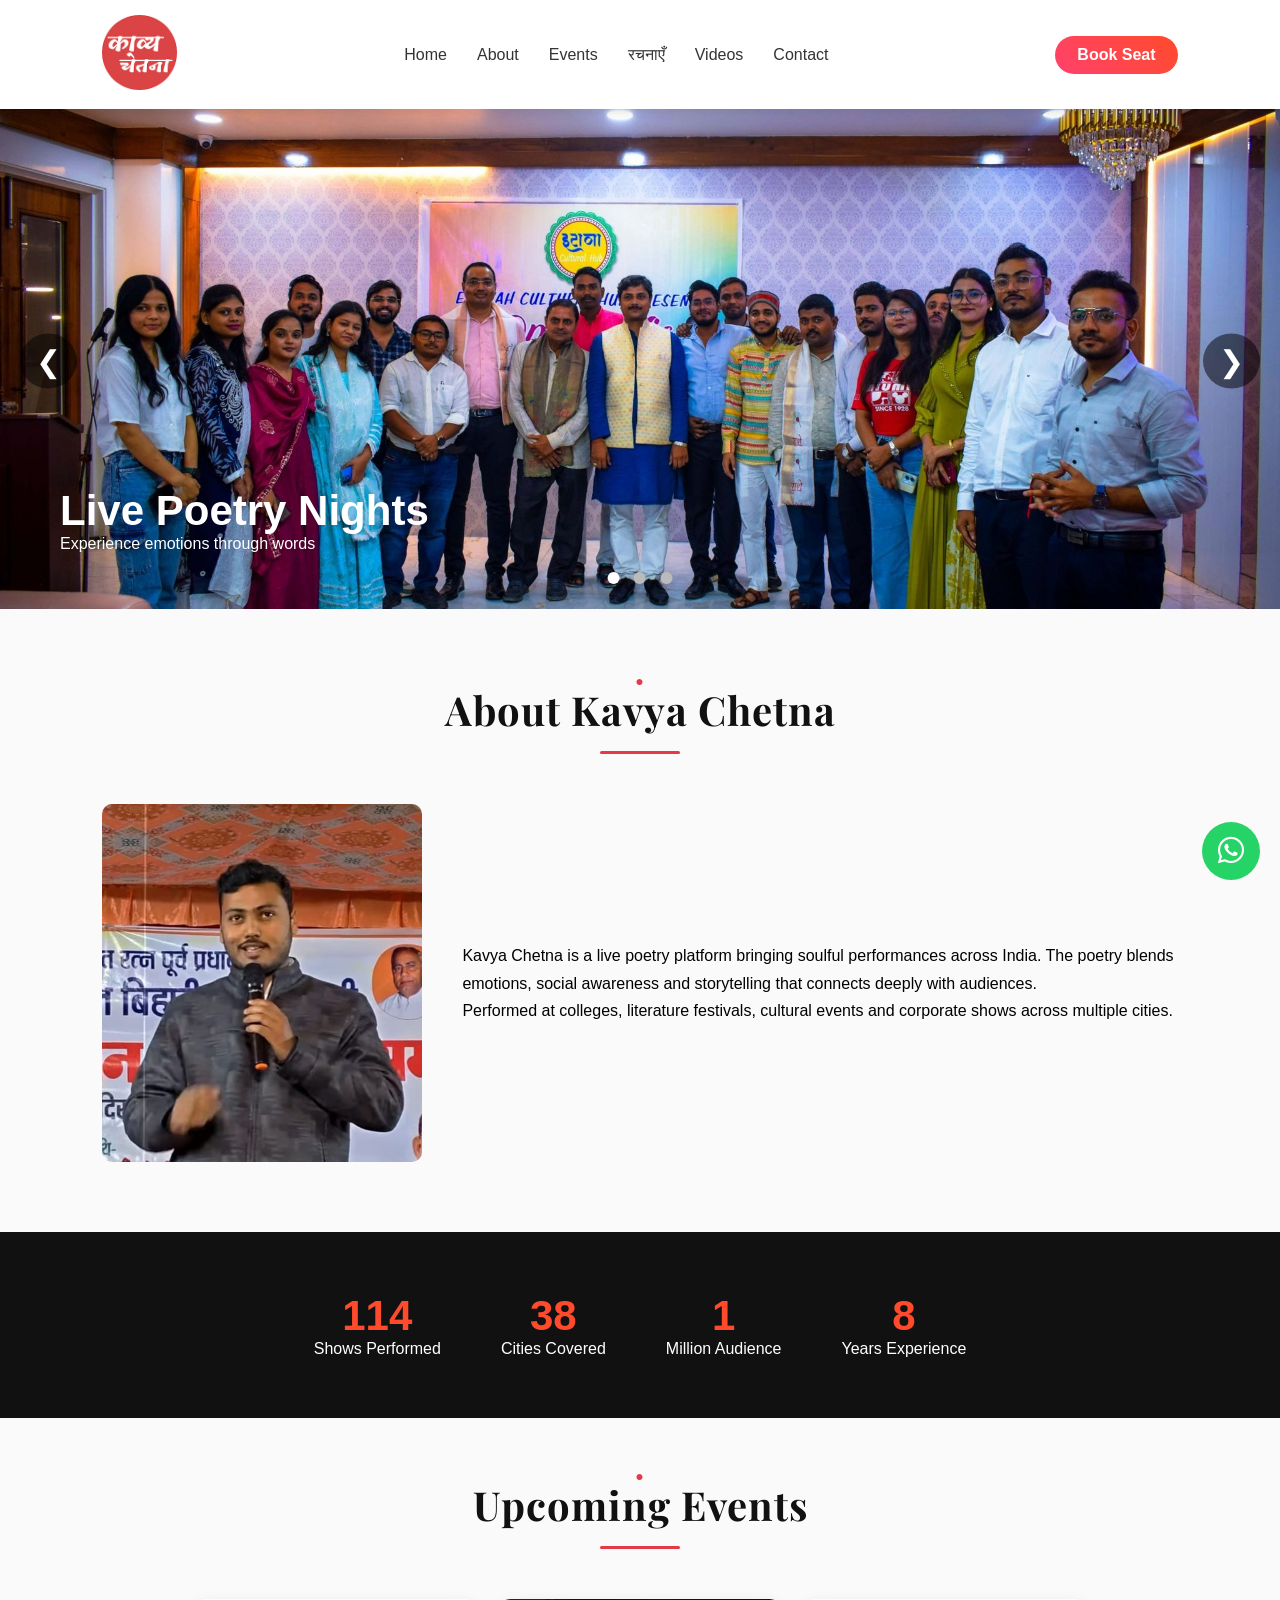
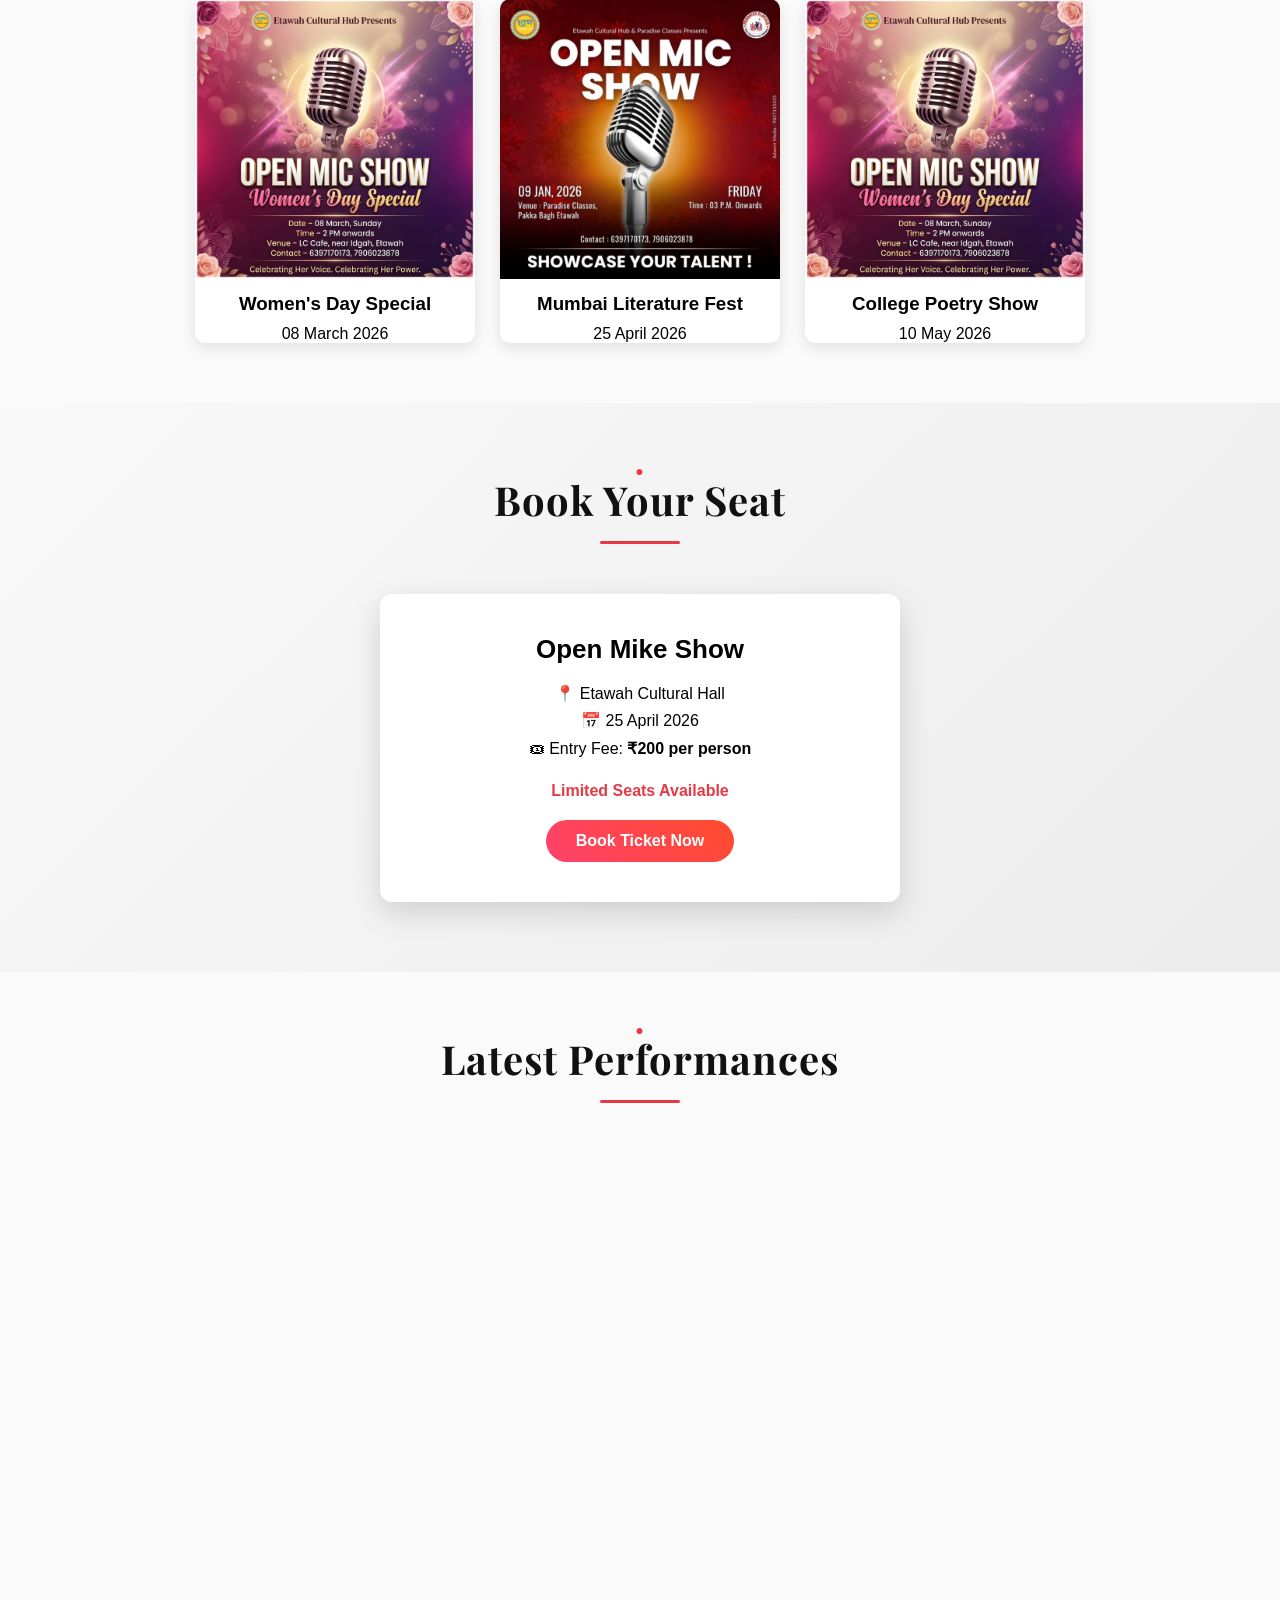
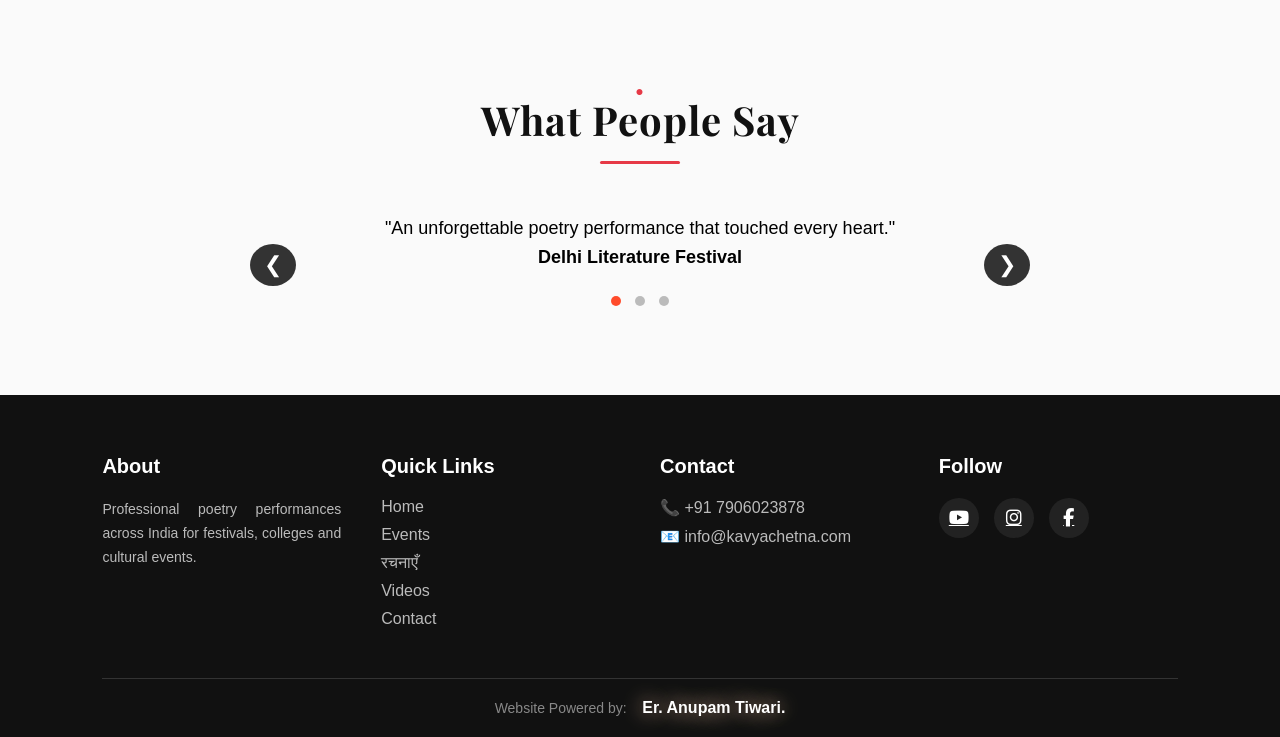
<file: index.html>
<!DOCTYPE html>
<html lang="en">
<head>

<meta charset="UTF-8">
<meta name="viewport" content="width=device-width, initial-scale=1.0">

<title>Kavya Chetna | Poetry Shows</title>

<link rel="stylesheet" href="style.css">

<link rel="stylesheet"
href="https://cdnjs.cloudflare.com/ajax/libs/font-awesome/6.5.0/css/all.min.css">

<link href="https://fonts.googleapis.com/css2?family=Playfair+Display:wght@500;600;700&display=swap" rel="stylesheet">

</head>

<body>

<!-- HEADER -->

<header class="header">

<div class="logo">
<img src="images/logo.jpg">
</div>

<nav class="nav" id="navMenu">

<a href="index.html">Home</a>
<a href="#about">About</a>
<a href="#events">Events</a>
<a href="poetry.html">रचनाएँ</a>
<a href="#videos">Videos</a>
<a href="#contact">Contact</a>

</nav>

<div class="menu-toggle" id="menuToggle">
<i class="fas fa-bars"></i>
</div>

<a class="book-btn" href="https://wa.me/917906023878" target="_blank">
Book Seat
</a>

</header>

<!-- HERO -->

<section class="hero">

<div class="slider">

<div class="slide active">
<img src="images/bnr1.jpg">
<div class="caption">
<h1>Live Poetry Nights</h1>
<p>Experience emotions through words</p>
</div>
</div>

<div class="slide">
<img src="images/banner3.jpg">
<div class="caption">
<h1>Delhi Poetry Festival</h1>
<p>Upcoming Live Performance</p>
</div>
</div>

<div class="slide">
<img src="images/bnr.jpg">
<div class="caption">
<h1>Book Your Event</h1>
<p>College | Corporate | Private Shows</p>
</div>
</div>

<button class="prev">&#10094;</button>
<button class="next">&#10095;</button>

<div class="dots">
<span class="dot active"></span>
<span class="dot"></span>
<span class="dot"></span>
</div>

</div>

</section>

<!-- ABOUT -->

<section class="about" id="about">

<h2>About Kavya Chetna</h2>

<div class="about-container">

<img src="images/pr.jpg">

<div class="about-text">

<p>
Kavya Chetna is a live poetry platform bringing soulful
performances across India. The poetry blends emotions,
social awareness and storytelling that connects deeply
with audiences.
</p>

<p>
Performed at colleges, literature festivals, cultural
events and corporate shows across multiple cities.
</p>

</div>

</div>

</section>

<!-- STATS -->

<section class="stats">

<div class="stat">
<h3 class="counter" data-target="150">0</h3>
<p>Shows Performed</p>
</div>

<div class="stat">
<h3 class="counter" data-target="50">0</h3>
<p>Cities Covered</p>
</div>

<div class="stat">
<h3 class="counter" data-target="1">0</h3>
<p>Million Audience</p>
</div>

<div class="stat">
<h3 class="counter" data-target="10">0</h3>
<p>Years Experience</p>
</div>

</section>

<!-- EVENTS -->

<section class="events" id="events">

<h2>Upcoming Events</h2>

<div class="event-container">

<div class="event-card">
<img src="images/ev1.jpg">
<h3>Women's Day Special</h3>
<p>08 March 2026</p>
</div>

<div class="event-card">
<img src="images/ev2.jpg">
<h3>Mumbai Literature Fest</h3>
<p>25 April 2026</p>
</div>

<div class="event-card">
<img src="images/ev1.jpg">
<h3>College Poetry Show</h3>
<p>10 May 2026</p>
</div>

</div>

</section>



<section class="tickets">

<h2>Book Your Seat</h2>

<div class="ticket-box">

<h3>Open Mike Show</h3>

<p class="ticket-info">
📍 Etawah Cultural Hall<br>
📅 25 April 2026<br>
🎟 Entry Fee: <strong>₹200 per person</strong>
</p>

<p class="limited">Limited Seats Available</p>

<a href="https://forms.gle/YOUR_GOOGLE_FORM_LINK"
target="_blank"
class="ticket-btn">

Book Ticket Now

</a>

</div>

</section>

<!-- VIDEOS -->

<section class="videos" id="videos">

<h2>Latest Performances</h2>

<div class="video-container">


<div class="video-wrapper">
<blockquote class="instagram-media"
data-instgrm-permalink="https://www.instagram.com/reel/DVoSasGkj0k/"
data-instgrm-version="14"></blockquote>
</div>

<div class="video-wrapper">
<blockquote class="instagram-media"
data-instgrm-permalink="https://www.instagram.com/reel/DJex30MMCJj/"
data-instgrm-version="14"></blockquote>
</div>

<div class="video-wrapper">
<blockquote class="instagram-media"
data-instgrm-permalink="https://www.instagram.com/reel/DRjMCmqj8G4/"
data-instgrm-version="14"></blockquote>
</div>

</div>

</section>

<!-- TESTIMONIALS -->

<section class="testimonials">

<h2>What People Say</h2>

<div class="testimonial-wrapper">

<div class="testimonial-slider">

<div class="testimonial active">
<p>"An unforgettable poetry performance that touched every heart."</p>
<h4>Delhi Literature Festival</h4>
</div>

<div class="testimonial">
<p>"Audience loved every moment. A powerful poetic experience."</p>
<h4>College Cultural Event</h4>
</div>

<div class="testimonial">
<p>"Highly recommended for corporate and cultural events."</p>
<h4>Event Organizer</h4>
</div>

</div>

<!-- ARROWS -->

<button class="t-prev">&#10094;</button>
<button class="t-next">&#10095;</button>

<!-- DOTS -->

<div class="t-dots">
<span class="t-dot active"></span>
<span class="t-dot"></span>
<span class="t-dot"></span>
</div>

</div>

</section>

<!-- CTA 

<section class="cta">

<h2>Book a Live Poetry Show</h2>
<p>For Colleges, Corporate Events and Festivals</p>

<a href="https://wa.me/917906023878" class="cta-btn">
Book Now on WhatsApp
</a>

</section>

-->





<!-- CONTACT 

<section class="enquiry" id="contact">

<h2>Book Poetry Show</h2>

<form>

<input type="text" placeholder="Your Name" required>
<input type="email" placeholder="Email">
<input type="tel" placeholder="Phone Number">
<textarea placeholder="Event Details"></textarea>

<button type="submit">Send Enquiry</button>

</form>

</section>

-->




<!-- WHATSAPP -->

<a href="https://wa.me/917906023878" class="whatsapp">
<i class="fab fa-whatsapp"></i>
</a>

<!-- FOOTER -->

<footer class="footer">

<div class="footer-container">

<div class="footer-col">
<h3>About</h3>
<p>Professional poetry performances across India for
festivals, colleges and cultural events.</p>
</div>

<div class="footer-col">
<h3>Quick Links</h3>
<ul>
<li><a href="index.html">Home</a></li>
<li><a href="#">Events</a></li>
<li><a href="poetry.html">रचनाएँ</a></li>
<li><a href="#">Videos</a></li>
<li><a href="#">Contact</a></li>
</ul>
</div>

<div class="footer-col">
<h3>Contact</h3>
<ul>
<li><a>📞 +91 7906023878</a></li>
<li><a>📧 info@kavyachetna.com</a></li>
</ul>
</div>

<div class="footer-col">

<h3>Follow</h3>

<div class="social-icons">

<a href="https://www.youtube.com/@Kavyachetana" target="_blank" class="youtube"><i class="fab fa-youtube"></i></a>
<a href="https://www.instagram.com/kavyachetana/" target="_blank" class="instagram"><i class="fab fa-instagram"></i></a>
<a href="#" class="facebook"><i class="fab fa-facebook-f"></i></a>

</div>

</div>

</div>

<div class="footer-bottom">
<p>Website Powered by: &nbsp;&nbsp; <span style="font-weight:bold; color:white; font-size: 16px;text-shadow: 0 0 20px rgb(248, 199, 167);"> Er. Anupam Tiwari.</span></p>
</div>

</footer>

<script async src="//www.instagram.com/embed.js"></script>
<script src="script.js"></script>

</body>
</html>
</file>
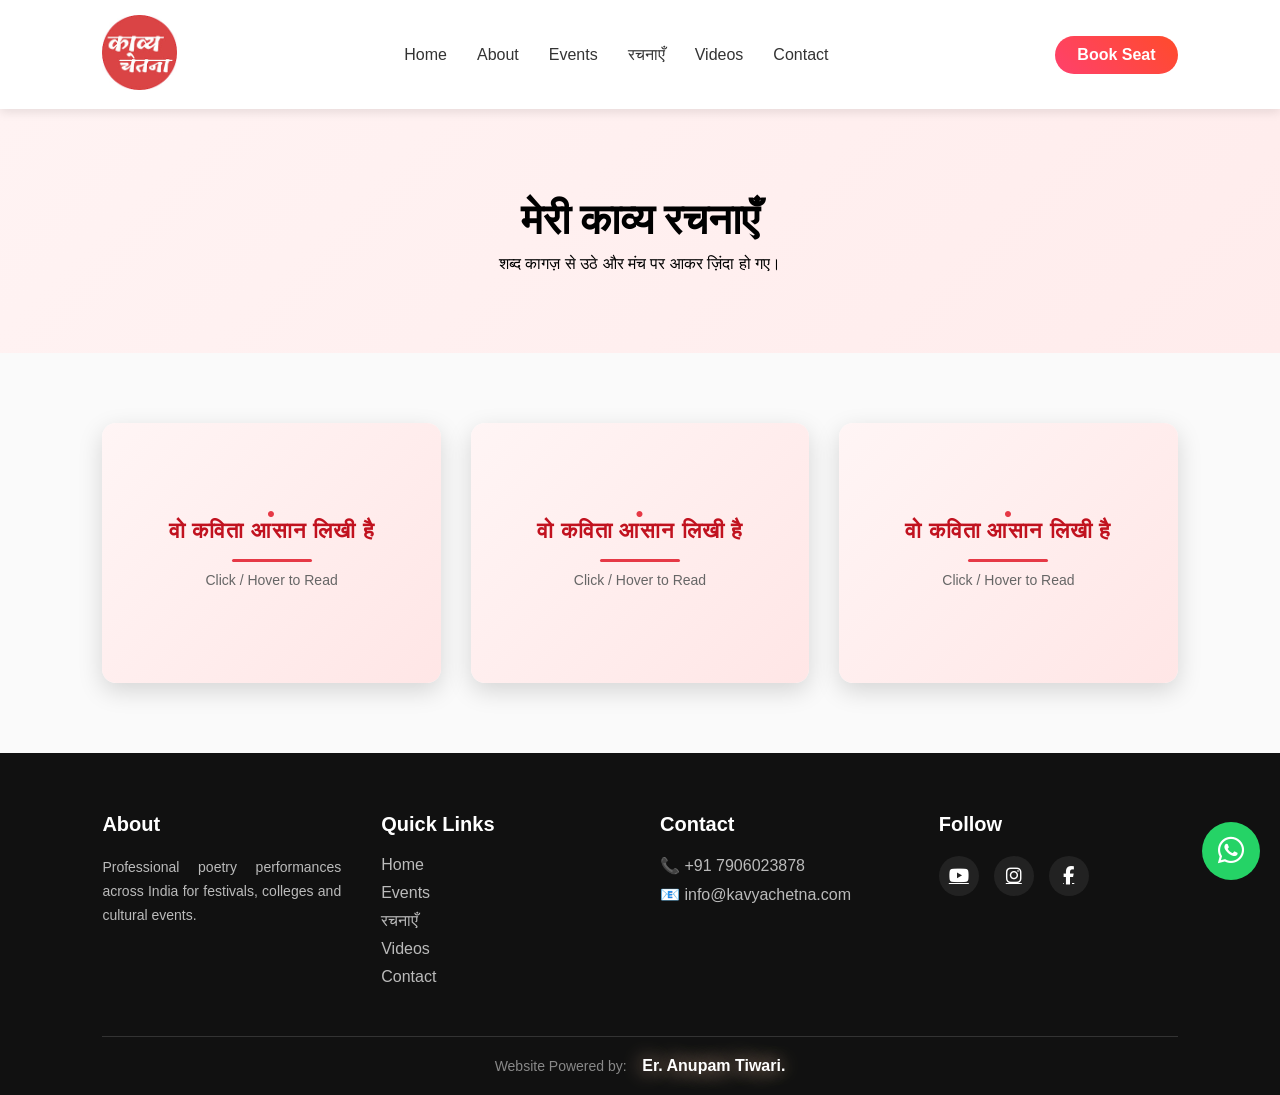
<file: poetry.html>
<!DOCTYPE html>
<html lang="en">
<head>

<meta charset="UTF-8">
<meta name="viewport" content="width=device-width, initial-scale=1.0">

<title>Kavya Chetna | Poetry Shows</title>

<link rel="stylesheet" href="style.css">

<link rel="stylesheet"
href="https://cdnjs.cloudflare.com/ajax/libs/font-awesome/6.5.0/css/all.min.css">

<link href="https://fonts.googleapis.com/css2?family=Playfair+Display:wght@500;600;700&display=swap" rel="stylesheet">

</head>

<body>

<!-- HEADER -->

<header class="header">

<div class="logo">
<img src="images/logo.jpg">
</div>

<nav class="nav" id="navMenu">

<a href="index.html">Home</a>
<a href="#about">About</a>
<a href="#events">Events</a>
<a href="poetry.html">रचनाएँ</a>
<a href="#videos">Videos</a>
<a href="#contact">Contact</a>

</nav>

<div class="menu-toggle" id="menuToggle">
<i class="fas fa-bars"></i>
</div>

<a class="book-btn" href="https://wa.me/917906023878" target="_blank">
Book Seat
</a>

</header>

<section class="poetry-hero">

<h1>मेरी काव्य रचनाएँ</h1>

<p>शब्द कागज़ से उठे और मंच पर आकर ज़िंदा हो गए।</p>

</section>


<!-- POETRY SECTION -->

<section class="poetry-section">

<div class="poetry-grid">

<!-- POEM 1 -->

<div class="poetry-card">

<div class="poetry-inner">

<!-- FRONT SIDE -->

<div class="poetry-front">

<h2>वो कविता आसान लिखी है</h2>

<p class="hint">Click / Hover to Read</p>

</div>

<!-- BACK SIDE -->

<div class="poetry-back">

<p>

इन पलकों पर नींद लिखी है,<br>
कागज पर उम्मीद लिखी है !<br>
पूर्ण भरोषा है लाघुंगा,<br>
भले कठिन दहलीज लिखी है !<br>
दुःख मे भी मुस्कान लिखी है,<br>
झंकृत झीनी तान लिखी है !<br>
जिसको पढ़कर चैन मिलेगा,<br>
वो कविता आसान लिखी है !<br>

</p>

</div>

</div>

</div>


<!-- POEM 2 -->

<div class="poetry-card">

<div class="poetry-inner">

<!-- FRONT SIDE -->

<div class="poetry-front">

<h2>वो कविता आसान लिखी है</h2>

<p class="hint">Click / Hover to Read</p>

</div>

<!-- BACK SIDE -->

<div class="poetry-back">

<p>

इन पलकों पर नींद लिखी है,<br>
कागज पर उम्मीद लिखी है !<br>
पूर्ण भरोषा है लाघुंगा,<br>
भले कठिन दहलीज लिखी है !<br>
दुःख मे भी मुस्कान लिखी है,<br>
झंकृत झीनी तान लिखी है !<br>
जिसको पढ़कर चैन मिलेगा,<br>
वो कविता आसान लिखी है !

</p>

</div>

</div>

</div>

<!-- POEM 3 -->
<div class="poetry-card">

<div class="poetry-inner">

<!-- FRONT SIDE -->

<div class="poetry-front">

<h2>वो कविता आसान लिखी है</h2>

<p class="hint">Click / Hover to Read</p>

</div>

<!-- BACK SIDE -->

<div class="poetry-back">

<p>

इन पलकों पर नींद लिखी है,<br>
कागज पर उम्मीद लिखी है !<br>
पूर्ण भरोषा है लाघुंगा,<br>
भले कठिन दहलीज लिखी है !<br>
दुःख मे भी मुस्कान लिखी है,<br>
झंकृत झीनी तान लिखी है !<br>
जिसको पढ़कर चैन मिलेगा,<br>
वो कविता आसान लिखी है !

</p>

</div>

</div>

</div>


</div>



</div>


</section>




<!-- WHATSAPP -->

<a href="https://wa.me/917906023878" class="whatsapp">
<i class="fab fa-whatsapp"></i>
</a>

<!-- FOOTER -->

<footer class="footer">

<div class="footer-container">

<div class="footer-col">
<h3>About</h3>
<p>Professional poetry performances across India for
festivals, colleges and cultural events.</p>
</div>

<div class="footer-col">
<h3>Quick Links</h3>
<ul>
<li><a href="index.html">Home</a></li>
<li><a href="#">Events</a></li>
<li><a href="poetry.html">रचनाएँ</a></li>
<li><a href="#">Videos</a></li>
<li><a href="#">Contact</a></li>
</ul>
</div>

<div class="footer-col">
<h3>Contact</h3>
<ul>
<li><a>📞 +91 7906023878</a></li>
<li><a>📧 info@kavyachetna.com</a></li>
</ul>
</div>

<div class="footer-col">

<h3>Follow</h3>

<div class="social-icons">

<a href="https://www.youtube.com/@Kavyachetana" target="_blank" class="youtube"><i class="fab fa-youtube"></i></a>
<a href="https://www.instagram.com/kavyachetana/" target="_blank" class="instagram"><i class="fab fa-instagram"></i></a>
<a href="#" class="facebook"><i class="fab fa-facebook-f"></i></a>

</div>

</div>

</div>

<div class="footer-bottom">
<p>Website Powered by: &nbsp;&nbsp; <span style="font-weight:bold; color:white; font-size: 16px;text-shadow: 0 0 20px rgb(248, 199, 167);"> Er. Anupam Tiwari.</span></p>
</div>

</footer>

<script async src="//www.instagram.com/embed.js"></script>
<script src="script.js"></script>

</body>
</html>
</file>
<file: style.css>
*{
margin:0;
padding:0;
box-sizing:border-box;
font-family:Arial;
}

body{
background:#fafafa;
}

/* HEADER */

.header{
display:flex;
align-items:center;
justify-content:space-between;
padding:15px 8%;
background:white;
box-shadow:0 3px 10px rgba(0,0,0,0.1);
position:sticky;
top:0;
z-index:1000;
}

.logo img{
height:75px;
}

.nav{
display:flex;
gap:30px;
}

.nav a{
position:relative;
text-decoration:none;
color:#333;
font-size:16px;
font-weight:500;
padding:5px 0;
transition:0.3s;
}

/* hover color */

.nav a:hover{
color:#e63946;
}

/* underline animation */

.nav a::after{
content:"";
position:absolute;
left:0;
bottom:-5px;
width:0;
height:2px;
background:#e63946;
transition:0.4s;
}

/* animate line */

.nav a:hover::after{
width:100%;
}

.book-btn{
background:#000;
color:#fff;
padding:10px 18px;
border-radius:30px;
text-decoration:none;
}

.menu-toggle{
display:none;
font-size:24px;
cursor:pointer;
}

/* HERO */

.slider{
position:relative;
width:100%;
overflow:hidden;
}

.slide{
display:none;
position:relative;
}

.slide.active{
display:block;
}

.slide img{
width:100%;
height:500px;
object-fit:cover;
}

/* CAPTION */

.caption{
position:absolute;
bottom:60px;
left:60px;
color:white;
}

.caption h1{
font-size:42px;
}

/* ARROWS */

.prev,
.next{
position:absolute;
top:50%;
transform:translateY(-50%);
background:rgba(0,0,0,0.5);
color:white;
border:none;
font-size:30px;
padding:10px 16px;
cursor:pointer;
border-radius:50%;
}

.prev{
left:20px;
}

.next{
right:20px;
}

/* DOTS */

.dots{
position:absolute;
bottom:20px;
left:50%;
transform:translateX(-50%);
}

.dot{
height:12px;
width:12px;
margin:5px;
background:#bbb;
border-radius:50%;
display:inline-block;
cursor:pointer;
}

.dot.active{
background:white;
}

/* EVENTS */

.events{
padding:60px 8%;
text-align:center;
}

.event-container{
display:flex;
gap:25px;
flex-wrap:wrap;
justify-content:center;
}

.event-card{
width:280px;
background:white;
border-radius:10px;
overflow:hidden;
box-shadow:0 5px 15px rgba(0,0,0,0.1);
}

.event-card img{
width:100%;
height:auto;
object-fit:cover;
}

.event-card h3{
padding:10px;
}

/* VIDEO SECTION */

.videos{
padding:60px 8%;
text-align:center;

}

.video-container{
display:grid;
grid-template-columns:1fr 1fr 1fr;
gap:30px;
}

/* responsive iframe */

.video-wrapper{
position:relative;
width:100%;

height:400px;

}

.video-wrapper iframe{
position:absolute;
top:0;
left:0;
width:100%;
height:100%;
border:none;
}

/* FORM */

.enquiry{
padding:60px 8%;
background:#f3f3f3;
text-align:center;
}

form{
max-width:500px;
margin:auto;
display:flex;
flex-direction:column;
gap:15px;
}

input,textarea{
padding:12px;
border:1px solid #ccc;
border-radius:5px;
}

button{
padding:12px;
background:black;
color:white;
border:none;
}

/* WHATSAPP */

.whatsapp{
position:fixed;
bottom:20px;
right:20px;
background:#25D366;
color:white;
font-size:30px;
padding:12px 16px;
border-radius:50%;
}

/* FOOTER */

.footer{
background:#111;
color:#ddd;
padding:60px 8% 20px;
font-family: 'Segoe UI', sans-serif;
}

.footer-container{
display:grid;
grid-template-columns:repeat(4,1fr);
gap:40px;
}

.footer-col h3{
color:#fff;
margin-bottom:20px;
font-size:20px;
}

.footer-col p{
font-size:14px;
text-align: justify;
line-height:1.7;
color:#bbb;
}

.footer-col ul{
list-style:none;
padding:0;
}

.footer-col ul li{
margin-bottom:10px;
}

.footer-col ul li a{
text-decoration:none;
color:#bbb;
transition:0.3s;
}

.footer-col ul li a:hover{
color:#fff;
padding-left:5px;
}

/* SOCIAL ICONS */

.social-icons{
display:flex;
gap:15px;
margin-top:10px;
}

.social-icons a{
width:40px;
height:40px;
display:flex;
align-items:center;
justify-content:center;
background:#222;
border-radius:50%;
font-size:18px;
color:white;
transition:0.4s;
}

/* FACEBOOK */

.social-icons a.facebook:hover{
background:#1877F2;
transform:translateY(-5px) scale(1.1);
box-shadow:0 6px 15px rgba(24,119,242,0.5);
}

/* YOUTUBE */

.social-icons a.youtube:hover{
background:#FF0000;
transform:translateY(-5px) scale(1.1);
box-shadow:0 6px 15px rgba(255,0,0,0.5);
}

/* INSTAGRAM */

.social-icons a.instagram:hover{
background:linear-gradient(45deg,#f09433,#e6683c,#dc2743,#cc2366,#bc1888);
transform:translateY(-5px) scale(1.1);
box-shadow:0 6px 15px rgba(220,39,67,0.5);
}

/* BOTTOM */

.footer-bottom{
text-align:center;
margin-top:40px;
padding-top:20px;
border-top:1px solid #333;
font-size:14px;
color:#888;
}


section h2{
font-family:'Playfair Display', serif;
font-size:40px;
font-weight:700;
text-align:center;
margin-bottom:50px;
color:#111;
position:relative;
letter-spacing:1px;
}

/* decorative line */

section h2::after{
content:"";
width:80px;
height:3px;
background:#e63946;
display:block;
margin:15px auto 0;
border-radius:3px;
}

/* small decorative dot */

section h2::before{
content:"●";
color:#e63946;
font-size:14px;
position:absolute;
left:50%;
transform:translateX(-50%);
top:-12px;
}

.book-btn{
background:linear-gradient(45deg,#ff416c,#ff4b2b);
color:white;
padding:10px 22px;
border-radius:30px;
text-decoration:none;
font-weight:600;
position:relative;
transition:0.3s;
animation:pulse 2s infinite;
}

/* hover effect */

.book-btn:hover{
transform:translateY(-3px);
box-shadow:0 8px 20px rgba(255,65,108,0.5);
}

/* pulse animation */

@keyframes pulse{

0%{
box-shadow:0 0 0 0 rgba(255,75,43,0.6);
}

70%{
box-shadow:0 0 0 12px rgba(255,75,43,0);
}

100%{
box-shadow:0 0 0 0 rgba(255,75,43,0);
}

}



.about{
padding:70px 8%;
}

.about-container{
display:flex;
gap:40px;
align-items:center;
flex-wrap:wrap;
}

.about-container img{
width:320px;
border-radius:10px;
}

.about-text{
flex:1;
line-height:1.7;
font-size:16px;
}

/* STATS */

.stats{
background:#111;
color:white;
display:flex;
justify-content:center;
gap:60px;
padding:60px 8%;
flex-wrap:wrap;
text-align:center;
}

.stat h3{
font-size:42px;
color:#ff4b2b;
}

/* TESTIMONIALS */

/* TESTIMONIALS */

.testimonials{
padding:80px 8%;
background:#fafafa;
text-align:center;
}

.testimonial-wrapper{
position:relative;
max-width:700px;
margin:auto;
}

.testimonial{
display:none;
font-size:18px;
line-height:1.6;
}

.testimonial.active{
display:block;
}

/* ARROWS */

.t-prev,
.t-next{
position:absolute;
top:50%;
transform:translateY(-50%);
background:#333;
color:white;
border:none;
font-size:22px;
padding:8px 14px;
cursor:pointer;
border-radius:50%;
}

.t-prev{
left:-40px;
}

.t-next{
right:-40px;
}

/* DOTS */

.t-dots{
margin-top:20px;
}

.t-dot{
height:10px;
width:10px;
margin:5px;
background:#bbb;
display:inline-block;
border-radius:50%;
cursor:pointer;
}

.t-dot.active{
background:#ff4b2b;
}

/* CTA */

.cta{
background:linear-gradient(45deg,#ff416c,#ff4b2b);
color:white;
text-align:center;
padding:80px 8%;
}

.cta-btn{
display:inline-block;
margin-top:20px;
background:white;
color:black;
padding:12px 25px;
border-radius:30px;
text-decoration:none;
font-weight:bold;
}


/* TICKET BOOKING */

.tickets{
padding:70px 8%;
text-align:center;
background:linear-gradient(135deg,#f9f9f9,#ececec);
position:relative;
}

.ticket-box{
max-width:520px;
margin:auto;
background:white;
padding:40px;
border-radius:12px;
box-shadow:0 10px 30px rgba(0,0,0,0.15);
transition:0.3s;
}

.ticket-box h3{
font-size:26px;
margin-bottom:15px;
}

.ticket-info{
font-size:16px;
line-height:1.7;
margin-bottom:20px;
}

.limited{
color:#e63946;
font-weight:bold;
margin-bottom:20px;
}

.ticket-btn{
display:inline-block;
background:linear-gradient(45deg,#ff416c,#ff4b2b);
color:white;
padding:12px 30px;
border-radius:30px;
text-decoration:none;
font-weight:600;
transition:0.3s;
}

.ticket-btn:hover{
transform:translateY(-3px);
box-shadow:0 8px 20px rgba(255,65,108,0.5);
}


.poetry-hero{
text-align:center;
padding:80px 10%;
background:linear-gradient(135deg,#fff3f3,#ffecec);
}

.poetry-hero h1{
font-size:42px;
font-family:'Playfair Display', serif;
margin-bottom:10px;
}

.poetry-section{
padding:70px 8%;
}

.poetry-grid{
display:grid;
grid-template-columns:repeat(auto-fit,minmax(280px,1fr));
gap:30px;
}

/* POETRY CARD */

.poetry-card{
perspective:1000px;
}

.poetry-inner{
position:relative;
width:100%;
min-height:260px;
transition:transform 0.8s;
transform-style:preserve-3d;
cursor:pointer;
}

/* flip animation */

.poetry-card:hover .poetry-inner{
transform:rotateY(180deg);
}



/* front + back */

.poetry-front,
.poetry-back{
position:absolute;
width:100%;
height:100%;
backface-visibility:hidden;

border-radius:14px;
padding:25px;

display:flex;
flex-direction:column;
justify-content:center;
align-items:center;

box-shadow:0 8px 25px rgba(0,0,0,0.15);
}

/* FRONT */

.poetry-front{
background:linear-gradient(135deg,#fff5f5,#ffe6e6);
}

.poetry-front h2{
font-family:'Noto Serif Devanagari', serif;
font-size:22px;
margin-bottom:10px;
color:#c1121f;
}

.hint{
font-size:14px;
color:#666;
}

/* BACK */

.poetry-back{
background:white;
transform:rotateY(180deg);
font-family:'Noto Serif Devanagari', serif;
line-height:1.8;
font-size:17px;
text-align:center;
overflow-y:auto;
}




/* MOBILE */

@media (max-width:768px){

.header{
flex-wrap:wrap;
}

.logo img{
height:45px;
}

.menu-toggle{
display:block;
order:3;
}

.book-btn{
display:inline-block;
font-size:14px;
padding:8px 14px;
order:2;
}

.nav{
position:absolute;
top:70px;
left:0;
width:100%;
background:white;
flex-direction:column;
align-items:center;
display:none;
padding:20px 0;
box-shadow:0 10px 20px rgba(0,0,0,0.1);
}

.nav a{
padding:12px 0;
width:100%;
text-align:center;
border-bottom:1px solid #eee;
}

.nav.active{
display:flex;
}

.footer-content{
flex-direction:column;
text-align:center;
}

.video-container{
grid-template-columns:1fr;
}

.footer-container{
grid-template-columns:1fr;
text-align:center;
}

.social-icons{
justify-content:center;
}

.slide img{
height:auto;
object-fit:contain;
}

.slider{
background:#000;
}

}
</file>
